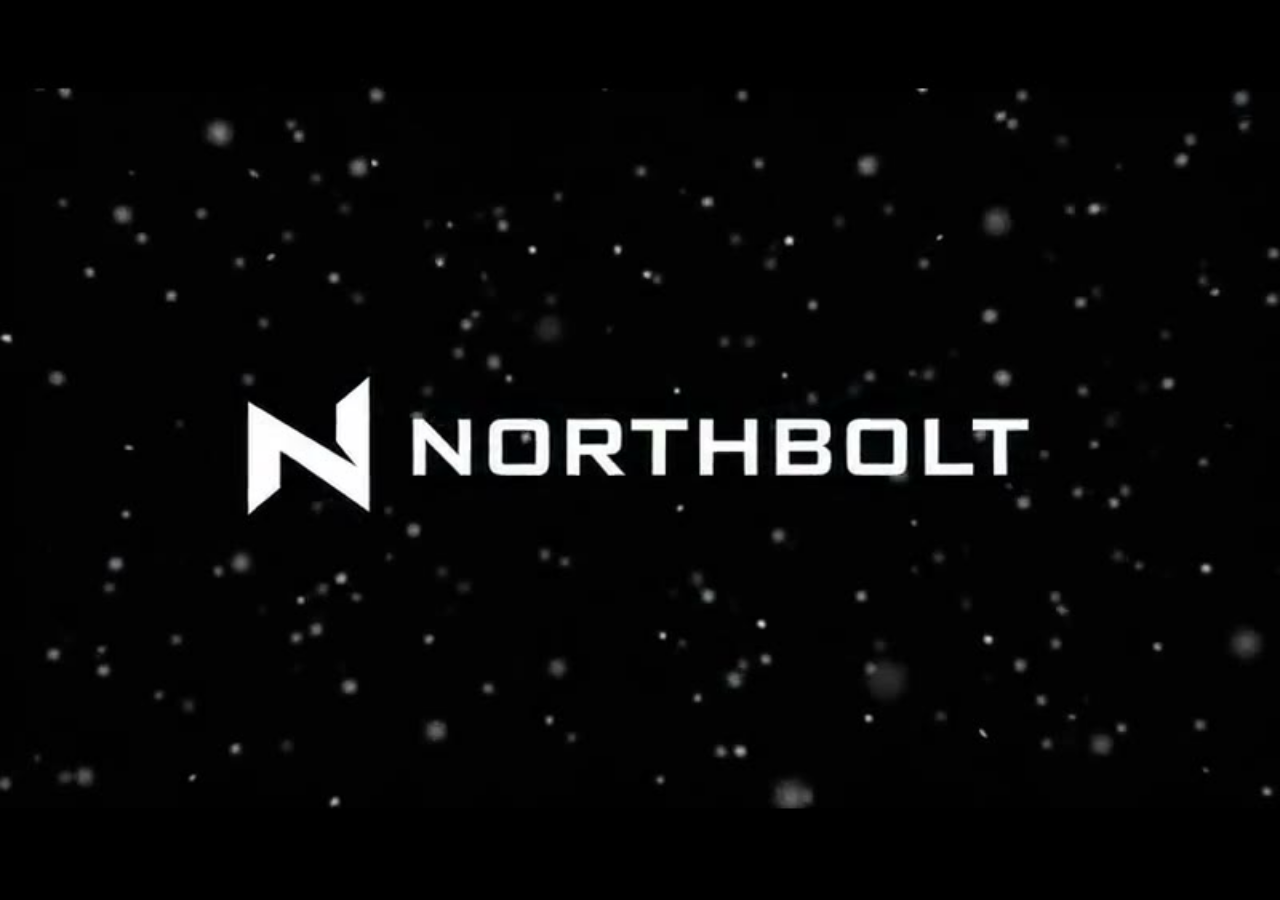
<file: NORTHBOLT/northbolt/static/boot.html>
<!doctype html>
<html lang="en">
<head>
<meta charset="utf-8">
<meta name="viewport" content="width=device-width, initial-scale=1">
<title>NORTHBOLT</title>
<!--
  First page of the printer's screen, opened straight from the SD card (file://) by northbolt-kiosk.service,
  so Chromium can start while the NORTHBOLT server is still starting. It plays the intro from the frame the
  boot splash showed, keeps checking for the server, and opens the UI once both are done.
  Query: port=<server port>, data=<data folder> (its boot.js, written by the server, says whether to play the intro).
-->
<style>
  html, body { margin: 0; height: 100%; background: #000; overflow: hidden; cursor: none; }
  video, img { position: fixed; inset: 0; width: 100%; height: 100%; object-fit: contain; background: #000; }
  img { opacity: 0; }
  img.on { opacity: 1; }
  #wait {
    position: fixed; left: 0; right: 0; bottom: 14%; text-align: center; color: rgba(255, 255, 255, .55);
    font: 14px/1 system-ui, sans-serif; letter-spacing: .12em; text-transform: uppercase; opacity: 0; transition: opacity .6s;
  }
  #wait.on { opacity: 1; }
</style>
</head>
<body>
<video id="intro" muted playsinline preload="auto"></video>
<img id="last" src="splash-last.jpg" alt="">
<div id="wait">Starting…</div>
<script>
'use strict';
const q = new URLSearchParams(location.search);
const port = q.get('port') || '8080';
const data = q.get('data') || '';
const video = document.getElementById('intro');
const last = document.getElementById('last');
const wait = document.getElementById('wait');
const started = Date.now();
let introDone = false;
let serverUp = false;
let leaving = false;

function check() {
  if (leaving) return;
  if (introDone && serverUp) {
    leaving = true;
    location.replace(`http://127.0.0.1:${port}/?from=boot`);   // the UI continues from the same last frame
  } else if (introDone && Date.now() - started > 4000) {
    wait.classList.add('on');
  }
}
function showLast() {
  last.classList.add('on');
  try { video.pause(); } catch (e) { /* ignore */ }
  if (!introDone) { introDone = true; check(); }
}

// Is the server answering yet? An image works across file:// and http:// without any CORS headers.
function poll() {
  if (serverUp) return;
  const img = new Image();
  img.onload = () => { serverUp = true; check(); };
  img.onerror = () => setTimeout(poll, 500);
  img.src = `http://127.0.0.1:${port}/static/logo-mark.svg?t=${Date.now()}`;
}
poll();
setInterval(check, 1000);
document.addEventListener('pointerdown', showLast);   // tap to skip

function start() {
  const cfg = window.NB_BOOT || {};
  if (cfg.intro === false) { showLast(); return; }
  video.addEventListener('ended', showLast);
  video.addEventListener('error', showLast);
  video.src = 'intro.mp4#t=1.5';     // the boot splash already showed the first 1.5 s: the point of light
  const p = video.play();
  if (p) p.catch(showLast);
  setTimeout(showLast, 12000);      // never wait on a stuck video
}
// The server writes <data>/boot.js with the intro setting; without it the intro plays.
if (data) {
  const s = document.createElement('script');
  s.src = `file://${data}/boot.js`;
  s.onload = s.onerror = start;
  document.head.appendChild(s);
} else {
  start();
}
</script>
</body>
</html>
</file>
